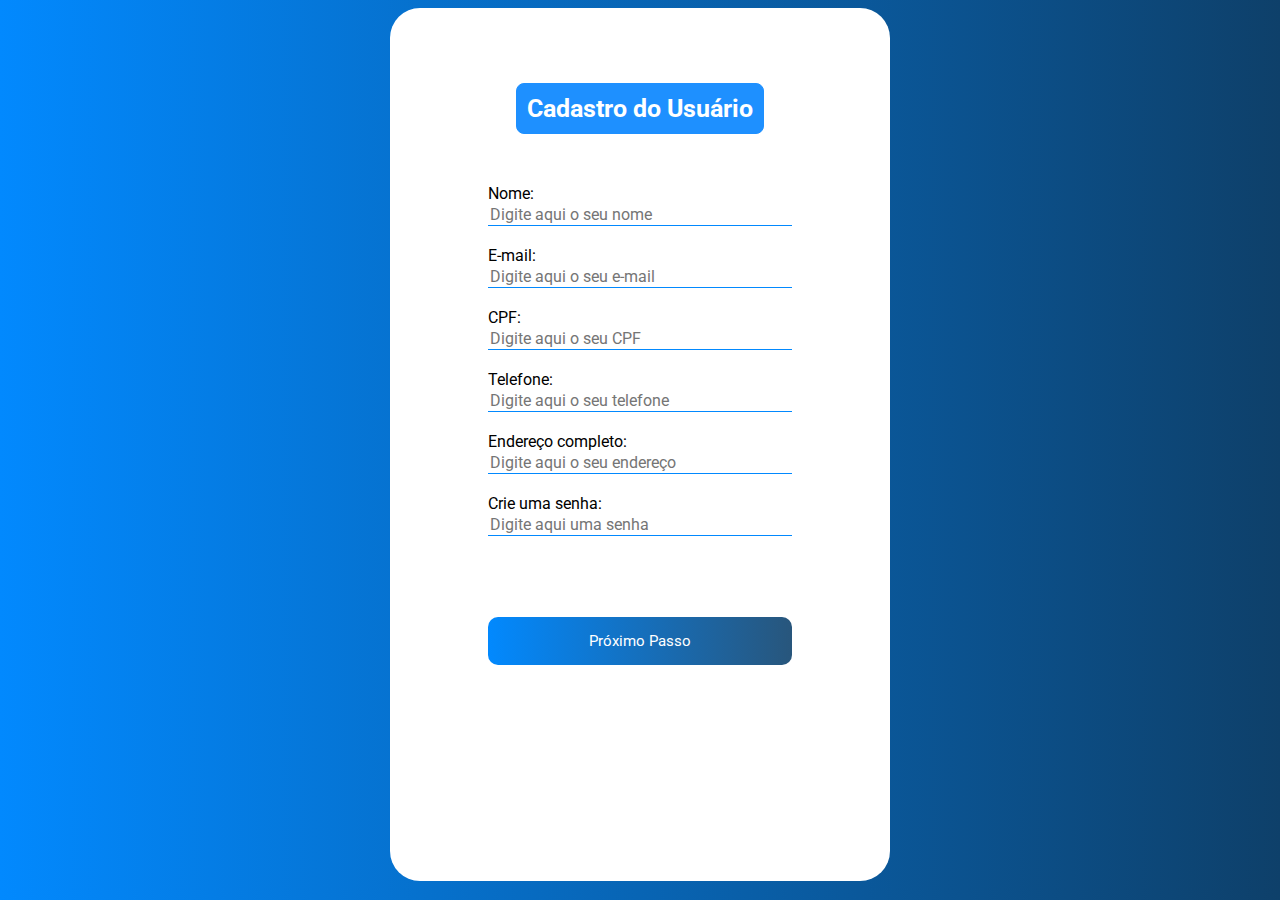
<file: pag-cadas-usuario/index.html>
<!DOCTYPE html>
<html lang="pt-br">
<head>
    <meta charset="UTF-8">
    <meta http-equiv="X-UA-Compatible" content="IE=edge">
    <meta name="viewport" content="width=device-width, initial-scale=1.0">
    <title>Cadastro do Usuário</title>
    <link rel="stylesheet" href="style.css">
    <link rel="shortcut icon" href="favicon/favicon.ico" type="image/x-icon">
</head>
<body>

    <div class="retangulo-branco">
        <legend><strong>Cadastro do Usuário</strong></legend>
        <div> <!---->
            <form action="../pet-cadastro/pet_cadastro.html" id="loginForm" class="todos-formularios">   
                <div class="formulario" id="primeiro-formulario">
                    <label for="nome">Nome:</label>
                    <br>
                    <input type="text" class="form-control  nome-class" id="nome" placeholder="Digite aqui o seu nome" required>
                </div>
               <div class="formulario">
                    <label for="email">E-mail:</label>
                    <br>
                    <input type="email" class="form-control  email-class" id="email" placeholder="Digite aqui o seu e-mail" required>
                </div>
                <div class="formulario">
                    <label for="cpf">CPF:</label>
                    <br>
                    <input type="text" class="form-control  cpf-class" id="cpf" placeholder="Digite aqui o seu CPF" pattern="[0-9]*" maxlength="11" required>
                </div>

                <div class="formulario">
                    <label for="tel">Telefone:</label>
                    <br>
                    <input type="text" class="form-control  tel-class" id="tel" placeholder="Digite aqui o seu telefone" pattern="[0-9]*" maxlength="11" required >
                </div>
                
                <div class="formulario">
                    <label for="endereco">Endereço completo:</label>
                    <br>
                    <input type="text" class="form-control  tel-class" id="endereco" placeholder="Digite aqui o seu endereço" required >
                </div>

                <div class="formulario">
                    <label for="senha">Crie uma senha:</label>
                    <br>
                    <input type="password" class="form-control  tel-class" id="senha" placeholder="Digite aqui uma senha" required >
                </div>
                
                
                <div class="botão">
                    <button type="submit" id="submit">
                        Próximo Passo
                    </button>
                </div>
            </form>     
           
        </div>
    </div>
</body>
</html>
</file>
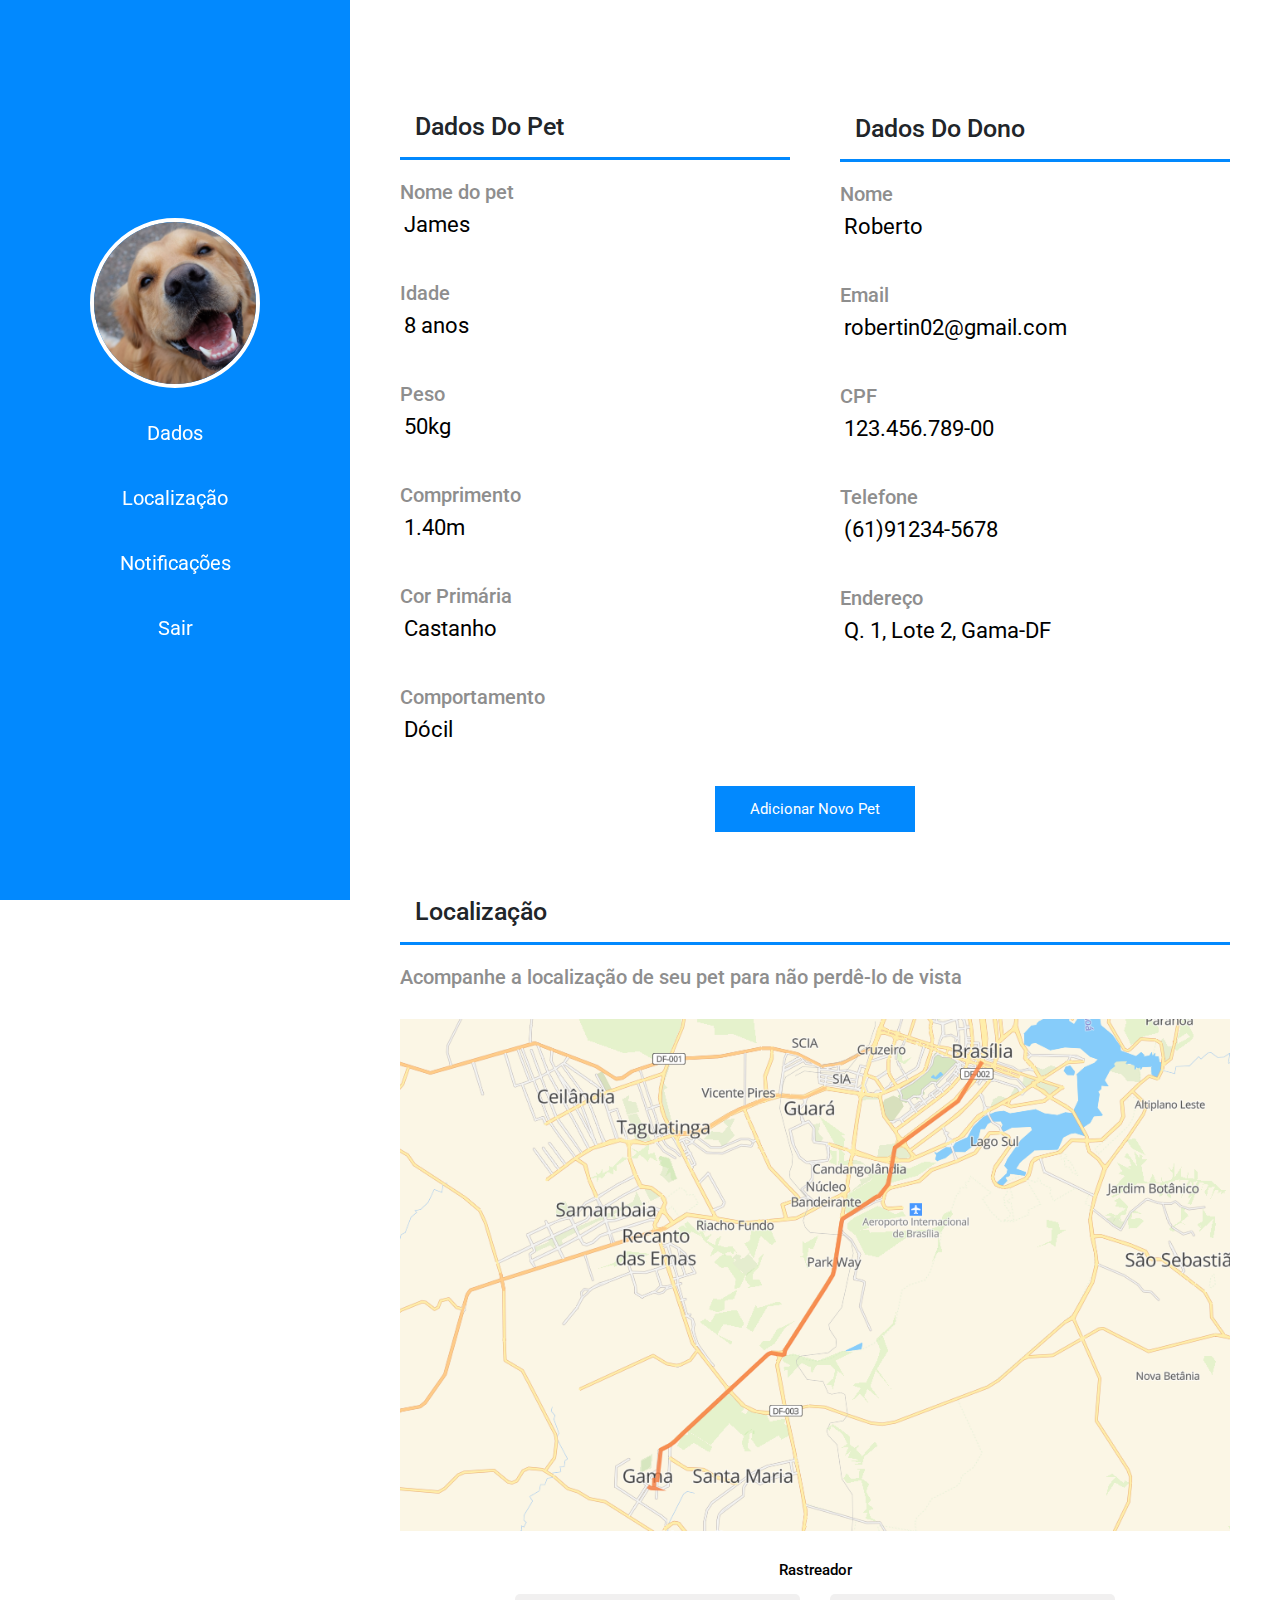
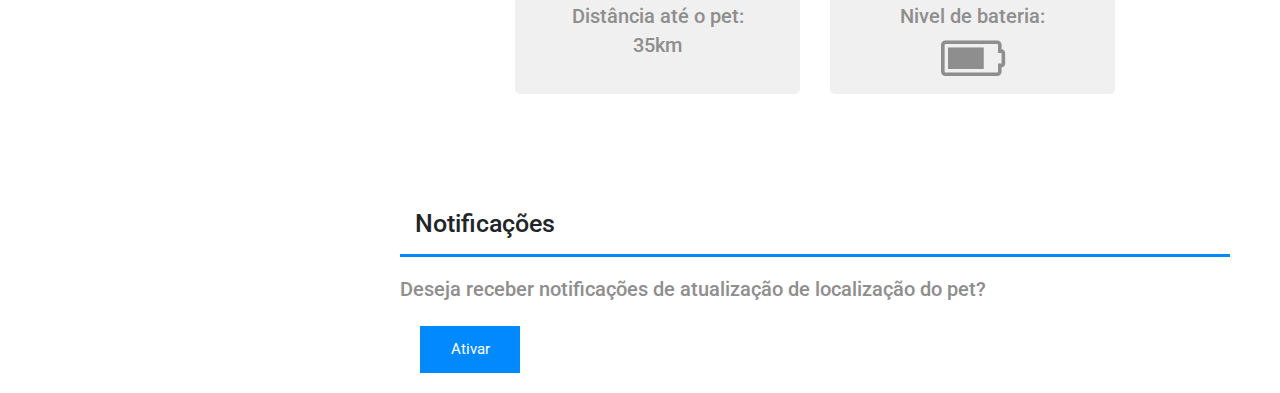
<file: pag-meu-perfil/index.html>
<!DOCTYPE html>
<html lang="pt-br">
<head>
	<meta charset="UTF-8">
	<title>Página de Perfil</title>
	<meta content="width=device-width, initial-scale=1, maximum-scale=1, user-scalable=no" name="viewport">
	<link rel="stylesheet" type="text/css" href="https://stackpath.bootstrapcdn.com/bootstrap/4.3.1/css/bootstrap.min.css">
	<link rel="stylesheet" href="https://stackpath.bootstrapcdn.com/font-awesome/4.7.0/css/font-awesome.min.css">
	<link rel="stylesheet" type="text/css" href="css/style.css">
    <link rel="shortcut icon" href="../pet-cadastro/favicon/favicon.ico" type="image/x-icon">
</head>
<body>
	<header>
		<div class="user">
			<img src="img/dog.jpg" alt="">
		</div>
		<nav class="navbar">
			<ul>
				<li><a href="#dados">Dados</a></li>
				<li><a href="#local">Localização</a></li>
				<li><a href="#notificacao">Notificações</a></li>
				<li><a href="../index.html">Sair</a></li>
			</ul>
		</nav>
	</header>

	<div id="menu" class="fa fa-bars"></div>

	<section class="dados" id="dados">
		<div class="dados-dois">
			<div class="box-pet">
				<h1>Dados do pet</h1>
				<h2>Nome do pet</h2>
				<input type="text" name="" value="James">
				<h2>Idade</h2>
				<input type="text" name="" value="8 anos">
				<h2>Peso</h2>
				<input type="text" name="" value="50kg">
				<h2>Comprimento</h2>
				<input type="text" name="" value="1.40m">
				<h2>Cor Primária</h2>
				<input type="text" name="" value="Castanho">
				<h2>Comportamento</h2>
				<input type="text" name="" value="Dócil">
			</div>
			<div class="box-dono">
				<h1>Dados do dono</h1>
				<h2>Nome</h2>
				<input type="text" name="" value="Roberto">
				<h2>Email</h2>
				<input type="email" name="" value="robertin02@gmail.com">
				<h2>CPF</h2>
				<input type="text" name="" value="123.456.789-00">
				<h2>Telefone</h2>
				<input type="text" name="" value="(61)91234-5678">
				<h2>Endereço</h2>
				<input type="text" name="" value="Q. 1, Lote 2, Gama-DF">
			</div>
		</div>
		<form action="../pet-cadastro/pet_cadastro.html" method="get" target="_blank" class="botao">
			<input type="submit" value="Adicionar novo pet" class="add" >
		</form>
	</section>
	

	<section class="local" id="local">
		<div class="box-local">
			<h1>Localização</h1>
			<h2>Acompanhe a localização de seu pet para não perdê-lo de vista</h2>
			<div class="mapa">
				<img src="img/mapa.png" alt="">
			</div>
			<div class="rastreador">
				<h2 class="rast">Rastreador</h2>
				<div class="dist">
					<div class="d1">
						<h2>Distância até o pet: </h2>
						<h2>35km</h2>
					</div>
					<div class="d2">
					<h2>Nivel de bateria: </h2>
					<i class="fa fa-battery-three-quarters" aria-hidden="true"></i>
					</div>
				</div>
			</div>
		</div>
	</section>

	<section class="notificacao" id="notificacao">
		<div class="box-ntf">
			<h1 class="teste">Notificações</h1>
			<h2>Deseja receber notificações de atualização de localização do pet?</h2>
				<input type="button" value="Ativar" onclick="alert('Sucesso ✅')" class="activate">
		</div>
	</section>

	<script src="https://cdnjs.cloudflare.com/ajax/libs/jquery/3.7.0/jquery.min.js"></script>
	<script src="js/script.js"></script>
</body>
</html>
</file>
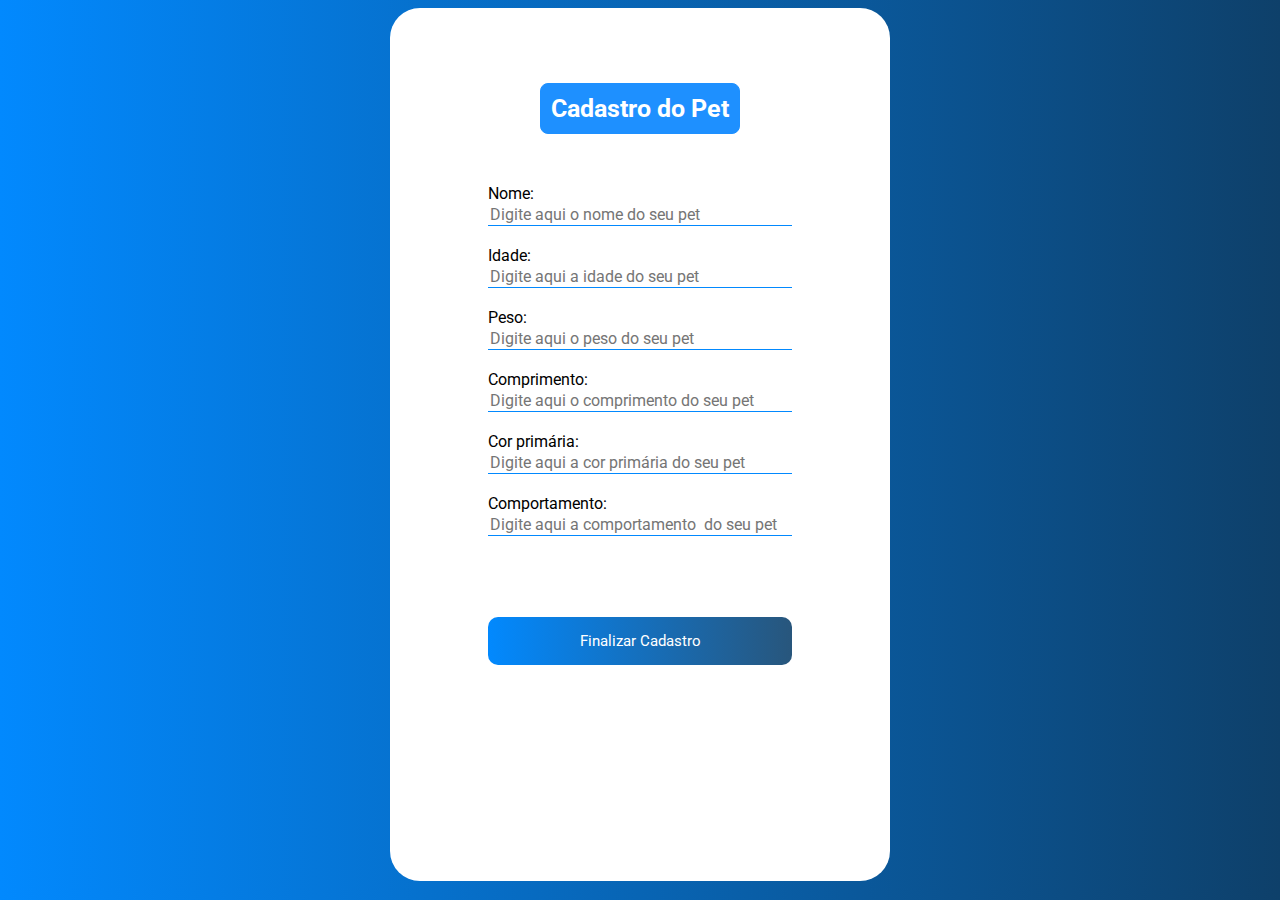
<file: pet-cadastro/pet_cadastro.html>
<!DOCTYPE html>
<html lang="pt-br">

<head>
    <meta charset="UTF-8">
    <meta name="viewport" content="width=device-width, initial-scale=1.0">
    <link rel="stylesheet" href="style.css">
    <title>Cadastro do Pet</title>
    <link rel="shortcut icon" href="favicon/favicon.ico" type="image/x-icon">
</head>

<body>


    <div class="retangulo-branco">
        <legend><strong>Cadastro do Pet</strong></legend>  
        <div class="form">
            <form action="../pag-meu-perfil/index.html" id="loginForm">

                <div class="formulario" >
                    <label for="nome">Nome:</label>
                    <br>
                    <input type="text" required class="form-control  nome-class" id="nome-pet"
                        placeholder="Digite aqui o nome do seu pet">
                </div>

                <div class="formulario" >
                    <label for="idade">Idade:</label>
                    <br>
                    <input type="number" required class="form-control  idade-class" id="idade"
                        placeholder="Digite aqui a idade do seu pet">
                </div>

                <div class="formulario" >
                    <label for="peso">Peso:</label>
                    <br>
                    <input type="number" required class="form-control  peso-class" id="peso"
                        placeholder="Digite aqui o peso do seu pet">
                </div>

                <div class="formulario" >
                    <label for="comprimento">Comprimento:</label>
                    <br>
                    <input type="number" required class="form-control  comprimento-class" id="comprimento"
                        placeholder="Digite aqui o comprimento do seu pet">
                </div>

                <div class="formulario" >
                    <label for="cor-primaria">Cor primária:</label>
                    <br>
                    <input type="text" required class="form-control  cor-primaria-class" id="cor-primaria"
                        placeholder="Digite aqui a cor primária do seu pet">
                </div>

                

                <div class="formulario" >
                    <label for="comportamento">Comportamento:</label>
                    <br>
                    <input type="text" required class="form-control  comportamento-class" id="comportamento"
                        placeholder="Digite aqui a comportamento  do seu pet">
                </div>

                <div class="d-grid gap-2">
                    <button type="submit" id="submit">
                        Finalizar Cadastro
                    </button>
                </div>
            </form>
        </div>
    </div>
</body>

</html>
</file>
<file: pag-cadas-usuario/style.css>
@import url("https://fonts.googleapis.com/css?family=Roboto:300,400,500,700&display=swap");

* {
    font-family: "Roboto", sans-serif;
}

body {
    background-color: #0289fe;
    background-image: linear-gradient(to right, #0289fe, #0e406a);
}

legend {
    border: 1px solid dodgerblue;
    padding: 10px;
    text-align: center;
    background-color: dodgerblue;
    border-radius: 8px;
    color: white;
    margin-top: 15%;
    font-size: 25px;
}

.retangulo-branco {
    display: flex;
    flex-direction: column;
    align-items: center;
    min-height: 97vh;
    margin: 0 auto;
    max-width: 500px;
    background-color: white;
    border-radius: 30px;
  }

.todos-formularios {
    margin-top: 50px;
}

.form-control {
    width: 300px;
    height: 20px;
    background: none;
    border: none;
    border-bottom: 1px solid #0289fe;
    outline: none;
    font-size: 16px;
}

.formulario {
    margin-bottom: 20px;
} 

#submit {
    background-image: linear-gradient(to right, #0289fe, #28567c);
    width: 100%;
    border: none;
    padding: 15px;
    margin-top: 20%;
    color: white;
    font-size: 15px;
    cursor: pointer;
    border-radius: 10px;
    margin-bottom: 50px;
}

#submit:hover {
    background-image: linear-gradient(to right, #046fcd, #1d405c);
}
</file>
<file: pag-meu-perfil/css/style.css>
@import url("https://fonts.googleapis.com/css?family=Roboto:300,400,500,700&display=swap");
* {
	font-family: "Roboto", sans-serif;
	margin: 0; padding: 0;
	box-sizing: border-box;
	text-transform: capitalize;
	transition: all 0.2s linear;
}

html {
	font-size: 62.5%;
}

header {
	position: fixed;
	top: 0; left: 0;
	z-index: 1000;
	height: 100%;
	width: 35rem;
	display: flex;
	align-items: center;
	justify-content: center;
	text-align: center;
	flex-flow: column;
	background-color: #0289fe;
}

header .user img {
	height: 17rem;
	width: 17rem;
	border-radius: 50%;
	object-fit: cover;
	border: 0.4rem solid #fff;
}


header .navbar ul {
	list-style: none;
	padding: 1rem, 3rem;

}

header .navbar ul li a {
	display: block;
	padding: 1rem;
	margin: 1.5rem 0;
	width: 35rem;
	background-color: #0289fe;
	font-size: 2rem;
	text-decoration: none;
	color: #fff;
}

header .navbar ul li a:hover {
	background-color: rgb(220, 219, 219, 0.3);
}

#menu {
	position: fixed;
	top: 2rem; right: 2rem;
	background-color: #0289fe;
	color: #fff;
	cursor: pointer;
	font-size: 2.5rem;
	padding: 1rem 1.5rem;
	z-index: 1000;
	display: none;
}

section{
	max-height: 100%;
	padding-right: 5rem;
	padding-left: 5rem;
}

.dados {
	display: flex;
	flex-direction: column;
	margin-left: 35rem;
	margin-bottom: 5rem;
}

.dados-dois {
	display: grid;
	gap: 5rem;
	align-items: center;
	grid-template-columns: 1fr 1fr;

}

.box-pet {
	margin-top: 9.65rem;
}

h1 {
	padding: 1.5rem;
	border-bottom: 3px solid #0289fe;
	margin-bottom: 2rem;
}

 h2 {
	font-size: 2rem;
	color: #8e8e8e;
	text-transform: none;
}


input[type="text"],
input[type="email"] {
	display: block;
	background: none;
	padding: 4px;
	margin-bottom: 4rem;
	height: 32px;
	font-size: 2.2rem;
	border-style: none;
	text-transform: none;
}

.local {
	display: flex;
	flex-direction: column;
	flex-wrap: nowrap;
	margin-left: 35rem;
	margin-bottom: 10rem;
}

.local .box-local .mapa {
	margin-top: 3rem;
}

.local .box-local .mapa img {
	object-fit: cover;
	height: 100%;
	width: 100%;
}

.dist {
	display: flex;
	gap: 3rem;
	width: 60rem;
	margin: 0 auto;
}

.rastreador {
	display: flex;
	flex-direction: column;
	margin: 0 auto;
}

.d1, .d2 {
	display: flex;
	flex-flow: column;
	text-align: center;
	margin-top: 1rem;
	padding: 1rem;
	flex: 1;
	background-color: #f1f0f0;
	height: 10rem;
	border-radius: 0.5rem;
}

.rast {
	margin-top: 3rem;
	font-size: 1.5rem;
	color: #000;
	text-align: center;
}

.fa-battery-three-quarters{
	font-size: 5rem;
	color: #8e8e8e;
}

.notificacao {
	margin-left: 35rem;
}

.teste {
	width: 100%;
}

.activate, .battery {
	padding: 1.2rem;
	margin: 2rem;
	width: 10rem;
	font-size: 1.5rem;
	color: #fff;
	background-color: #0289fe;
	border-style: none;
}

.add {
	padding: 1.2rem;
	margin-bottom: 10rem;
	margin-top: 5rem;
	margin: 0 auto;
	display: block;
	width: 20rem;
	font-size: 1.5rem;
	color: #fff;
	background-color: #0289fe;
	border-style: none;
}


@media(max-width: 1035px) {
	html {
		font-size: 55%;
	}

	header {
		left: -120%;
	}

	#menu {
		display: block;
	}

	header.toggle {
		left: 0%;
	}

	.dados, .local, .notificacao {
		margin-left: 0rem;
	}
}

@media(max-width: 768px) {
	html {
		font-size: 50%;
	}

	.dados, .local, .dist, .notificacao {
		margin-left: 0rem;
		display: block;
		margin: 0 auto;
	}

	.dados {
		overflow-y: scroll;
	}
}

@media(max-width: 650px) {
	.dados {
		display: flex;
		flex-direction: column;
		margin-bottom: 5rem;
	}

	.dados-dois {
		display: block;
		gap: 5rem;
		align-items: center;
	}
}

@media(max-width: 585px) {
	.dist {
		width: 100%;
	}
}

@media(max-width: 400px) {
	header {
		width: 100vw;
	}

	.dados, .local, .notificacao {
		margin-left: 0rem;
		display: block;
	}

	.dados {
		overflow-y: scroll;
	}
}
</file>
<file: pet-cadastro/style.css>
@import url("https://fonts.googleapis.com/css?family=Roboto:300,400,500,700&display=swap");

* {
    font-family: "Roboto", sans-serif;
}

body {
    background-color: #0289fe;
    background-image: linear-gradient(to right, #0289fe, #0e406a);
}

legend {
    border: 1px solid dodgerblue;
    padding: 10px;
    text-align: center;
    background-color: dodgerblue;
    border-radius: 8px;
    color: white;
    margin-top: 15%;
    font-size: 25px;
}

.retangulo-branco {
    display: flex;
    flex-direction: column;
    align-items: center;
    min-height: 97vh;
    /*height: 100%;*/
    max-width: 500px;
    margin: 0 auto;
    background-color: white;
    border-radius: 30px;
}
.form-control {
    width: 300px;
    height: 20px;
    background: none;
    border: none;
    border-bottom: 1px solid #0289fe;
    outline: none;
    font-size: 16px;
}



.formulario {
    margin-bottom: 20px;
} 

#loginForm {
    margin-top: 50px;
}

#submit {
    background-image: linear-gradient(to right, #0289fe, #28567c);
    width: 100%;
    border: none;
    padding: 15px;
    margin-top: 20%;
    color: white;
    font-size: 15px;
    cursor: pointer;
    border-radius: 10px;
    margin-bottom: 50px;
}

#submit:hover {
    background-image: linear-gradient(to right, #046fcd, #1d405c);
}
</file>
